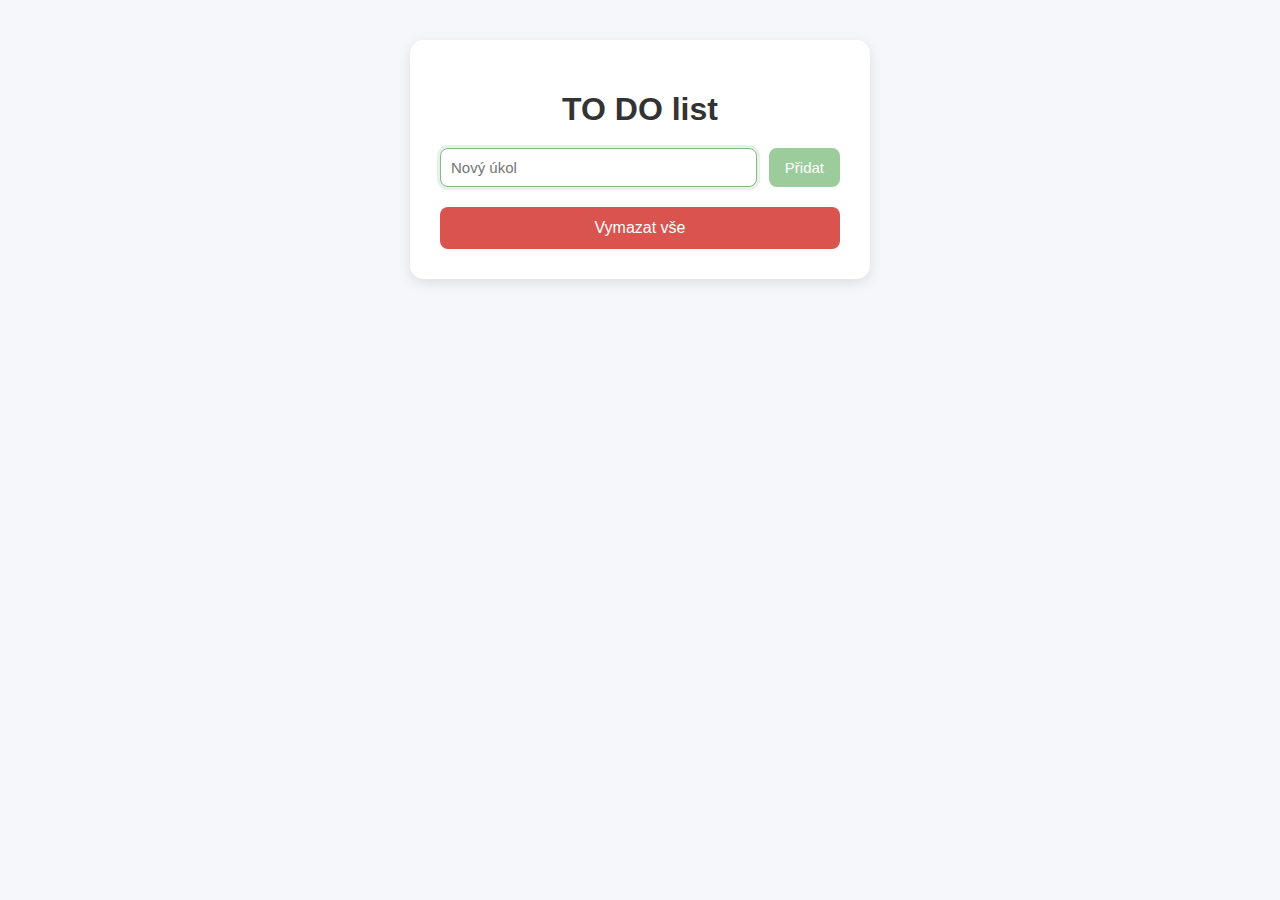
<file: index.html>
<!DOCTYPE html>
<html lang="cs">
<head>
    <meta charset="utf-8" />
    <meta name="viewport" content="width=device-width, initial-scale=1" />
    <title>Úkoly s ukládáním</title>
    <link rel="stylesheet" href="styles.css" />
    <script>
        document.addEventListener('DOMContentLoaded', () => {

            // Načti uložené úkoly nebo prázdné pole
            let tasks = JSON.parse(localStorage.getItem('tasks')) || [];

            // Ulož úkoly do localStorage
            function saveTasks() {
                localStorage.setItem('tasks', JSON.stringify(tasks));
            }

            // Vykresli úkoly
            function renderTasks() {
                const taskList = document.querySelector('#tasks');
                taskList.innerHTML = '';

                tasks.forEach((task, index) => {
                    const li = document.createElement('li');
                    li.className = 'task-item';

                    // Tlačítko "splněno" vlevo
                    const doneBtn = document.createElement('button');
                    doneBtn.textContent = '✔';
                    doneBtn.className = 'done-btn';
                    doneBtn.onclick = () => {
                        tasks[index].done = !tasks[index].done;
                        saveTasks();
                        renderTasks();
                    };

                    // Text úkolu v bublině
                    const bubble = document.createElement('div');
                    bubble.className = 'task-bubble';
                    bubble.textContent = task.text;
                    if (task.done) bubble.classList.add('done');

                    // Tlačítko "smazat" vpravo
                    const delBtn = document.createElement('button');
                    delBtn.textContent = '✕';
                    delBtn.className = 'delete-btn';
                    delBtn.onclick = () => {
                        tasks.splice(index, 1);
                        saveTasks();
                        renderTasks();
                    };

                    li.appendChild(doneBtn);
                    li.appendChild(bubble);
                    li.appendChild(delBtn);

                    taskList.appendChild(li);
                });
            }

            // Inicializuj vykreslení
            renderTasks();

            // Prvky formuláře
            const input = document.querySelector('#task');
            const submit = document.querySelector('#submit');

            // Zakázat tlačítko přidat pokud není text
            submit.disabled = true;

            input.onkeyup = () => {
                const val = input.value.trim();
                submit.disabled = val.length === 0;
            };

            // Ošetření odeslání formuláře
            document.querySelector('form').onsubmit = () => {
                const text = input.value.trim();
                if (!text) return false;

                tasks.push({ text: text, done: false });
                saveTasks();
                renderTasks();

                input.value = '';
                submit.disabled = true;

                return false; // zabránit reloadu stránky
            };

            // Tlačítko vymazat vše
            document.querySelector('#clearAll').onclick = () => {
                if (tasks.length === 0) {
                    alert('Žádné úkoly k vymazání.');
                    return;
                }
                if (confirm('Opravdu vymazat všechny úkoly?')) {
                    tasks = [];
                    saveTasks();
                    renderTasks();
                }
            };

        });
    </script>
</head>
<body>
    <div class="container">
        <h1>TO DO list</h1>
        <ul id="tasks"></ul>
        <form>
            <input id="task" type="text" autocomplete="off" placeholder="Nový úkol" autofocus />
            <input id="submit" type="submit" value="Přidat" />
        </form>
        <button id="clearAll" class="danger">Vymazat vše</button>
    </div>
</body>
</html>
</file>
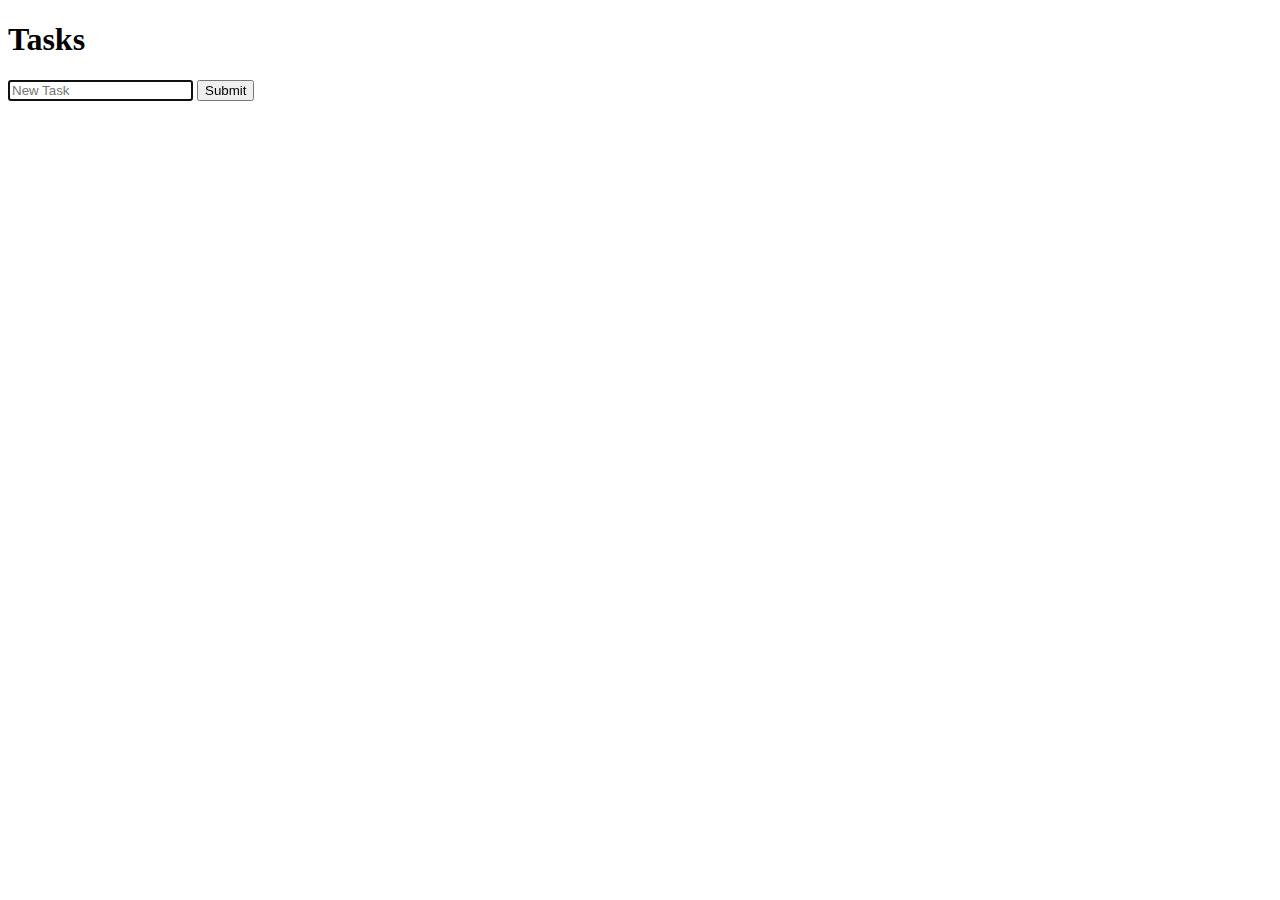
<file: tasks0.html>
<!DOCTYPE html>
<html lang="en">
    <head>
        <script>
            document.addEventListener('DOMContentLoaded', () => {

                document.querySelector('form').onsubmit = () => {

                    // Create new item for list
                    const li = document.createElement('li');
                    li.innerHTML = document.querySelector('#task').value;

                    // Add new item to task list
                    document.querySelector('#tasks').append(li);

                    // Clear input field
                    document.querySelector('#task').value = '';

                    // Stop form from submitting
                    return false;
                };

            });
        </script>
        <title>Tasks</title>
    </head>
    <body>
        <h1>Tasks</h1>
        <ul id="tasks">
        </ul>
        <form>
            <input id="task" autocomplete="off" autofocus placeholder="New Task" type="text">
            <input type="submit">
        </form>
    </body>
</html>
</file>
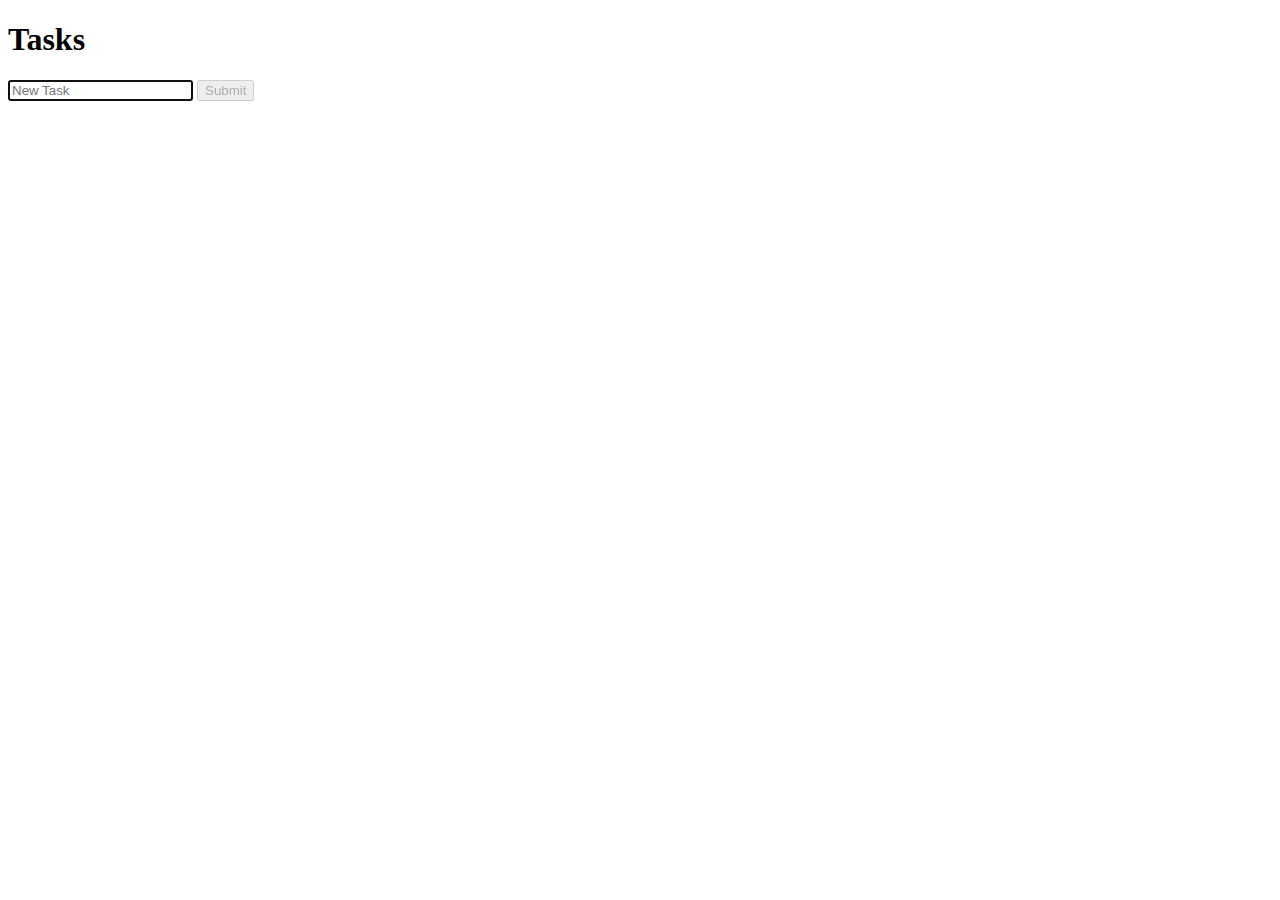
<file: tasks1.html>
<!DOCTYPE html>
<html lang="en">
    <head>
        <script>
            document.addEventListener('DOMContentLoaded', () => {

                // By default, submit button is disabled
                document.querySelector('#submit').disabled = true;

                // Enable button only if there is text in the input field
                document.querySelector('#task').onkeyup = () => {
                    document.querySelector('#submit').disabled = false;
                };

                document.querySelector('form').onsubmit = () => {

                    // Create new item for list
                    const li = document.createElement('li');
                    li.innerHTML = document.querySelector('#task').value;

                    // Add new item to task list
                    document.querySelector('#tasks').append(li);

                    // Clear input field and disable button again
                    document.querySelector('#task').value = '';
                    document.querySelector('#submit').disabled = true;

                    // Stop form from submitting
                    return false;
                };

            });
        </script>
        <title>Tasks</title>
    </head>
    <body>
        <h1>Tasks</h1>
        <ul id="tasks">
        </ul>
        <form>
            <input id="task" autocomplete="off" autofocus placeholder="New Task" type="text">
            <input id="submit" type="submit">
        </form>
    </body>
</html>
</file>
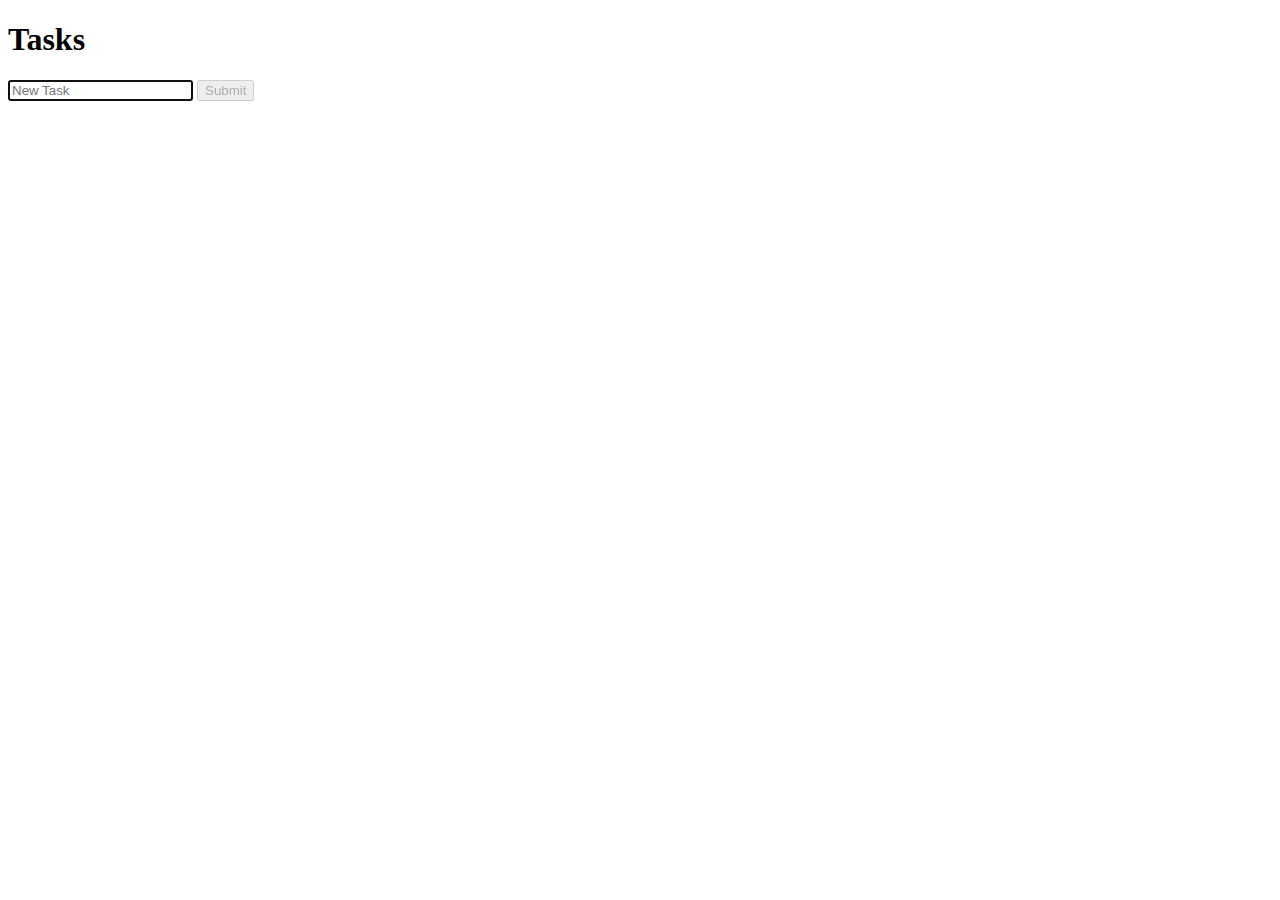
<file: tasks2.html>
<!DOCTYPE html>
<html lang="en">
    <head>
        <script>
            document.addEventListener('DOMContentLoaded', () => {

                // By default, submit button is disabled
                document.querySelector('#submit').disabled = true;

                // Enable button only if there is text in the input field
                document.querySelector('#task').onkeyup = () => {
                    const val =document.querySelector('#task').value
                    if (val.length > 0 && val[0] !== ' ')
                        document.querySelector('#submit').disabled = false;
                    else
                        document.querySelector('#submit').disabled = true;
                };

                document.querySelector('form').onsubmit = () => {

                    // Create new item for list
                    const li = document.createElement('li');
                    li.innerHTML = document.querySelector('#task').value;

                    // Add new item to task list
                    document.querySelector('#tasks').append(li);

                    // Clear input field and disable button again
                    document.querySelector('#task').value = '';
                    document.querySelector('#submit').disabled = true;

                    // Stop form from submitting
                    return false;
                };

            });
        </script>
        <title>Tasks</title>
    </head>
    <body>
        <h1>Tasks</h1>
        <ul id="tasks">
        </ul>
        <form>
            <input id="task" autocomplete="off" autofocus placeholder="New Task" type="text">
            <input id="submit" type="submit">
        </form>
    </body>
</html>
</file>
<file: styles.css>
body {
    font-family: Arial, sans-serif;
    background: #f6f7fb;
    display: flex;
    justify-content: center;
    padding: 40px;
    margin: 0;
}

.container {
    background: white;
    padding: 30px;
    border-radius: 14px;
    width: 400px;
    box-shadow: 0 4px 14px rgba(0,0,0,0.1);
}

h1 {
    text-align: center;
    margin-bottom: 20px;
    font-weight: 600;
    color: #333;
}


/* ======== TASK LIST ITEMS ======== */

.task-item {
    display: flex;
    align-items: center;
    gap: 12px;
    margin-bottom: 10px;
}

/* Bublina s textem úkolu */
.task-bubble {
    background: #f0f0f0;
    padding: 10px 16px;
    border-radius: 20px;
    flex-grow: 1;           /* bublina zabírá zbytek řádku */
    box-shadow: 0 2px 6px rgba(0,0,0,0.07);
    user-select: none;
    transition: background-color 0.25s ease;
    font-size: 16px;
    color: #333;
}

/* Splněný úkol - bublina */
.task-bubble.done {
    background: #d7ffd7;
    color: #2f7a47;
    text-decoration: line-through;
}


/* ======== BUTTONS ======== */

.done-btn,
.delete-btn {
    border: none;
    padding: 6px 12px;
    border-radius: 50%;
    font-size: 16px;
    cursor: pointer;
    transition: all 0.25s ease;
    width: 36px;
    height: 36px;
    display: flex;
    align-items: center;
    justify-content: center;
}

/* ✔ tlačítko vlevo */
.done-btn {
    background: #e8f7ee;
    color: #2f7a47;
    border: 1px solid #c9e9d2;
}

.done-btn:hover {
    background: #d9f2e3;
    border-color: #b6dfc3;
}

/* ✕ tlačítko vpravo */
.delete-btn {
    background: #fdeaea;
    color: #a94442;
    border: 1px solid #f4c8c8;
}

.delete-btn:hover {
    background: #f9dede;
    border-color: #e8b3b3;
}


/* ======== FORM ======== */

form {
    margin-top: 15px;
    display: flex;
    gap: 12px;
}

input[type="text"] {
    flex: 1;
    padding: 10px;
    border-radius: 8px;
    border: 1px solid #cccccc;
    font-size: 15px;
}

input[type="text"]:focus {
    outline: none;
    border-color: #88b788;
    box-shadow: 0 0 0 3px rgba(76,175,80,0.15);
}

input[type="submit"] {
    padding: 10px 16px;
    border-radius: 8px;
    background: #4caf50;
    color: white;
    border: none;
    font-size: 15px;
    font-weight: 500;
    cursor: pointer;
    transition: background 0.2s ease;
}

input[type="submit"]:hover:not(:disabled) {
    background: #46a049;
}

input[type="submit"]:disabled {
    background: #9ccc9c;
    cursor: not-allowed;
}


/* ======== CLEAR ALL BUTTON ======== */

button.danger {
    width: 100%;
    padding: 12px;
    margin-top: 20px;
    border: none;
    border-radius: 8px;
    background: #d9534f;
    color: white;
    cursor: pointer;
    font-size: 16px;
    font-weight: 500;
    transition: background 0.2s ease;
}

button.danger:hover {
    background: #c9302c;
}
</file>
